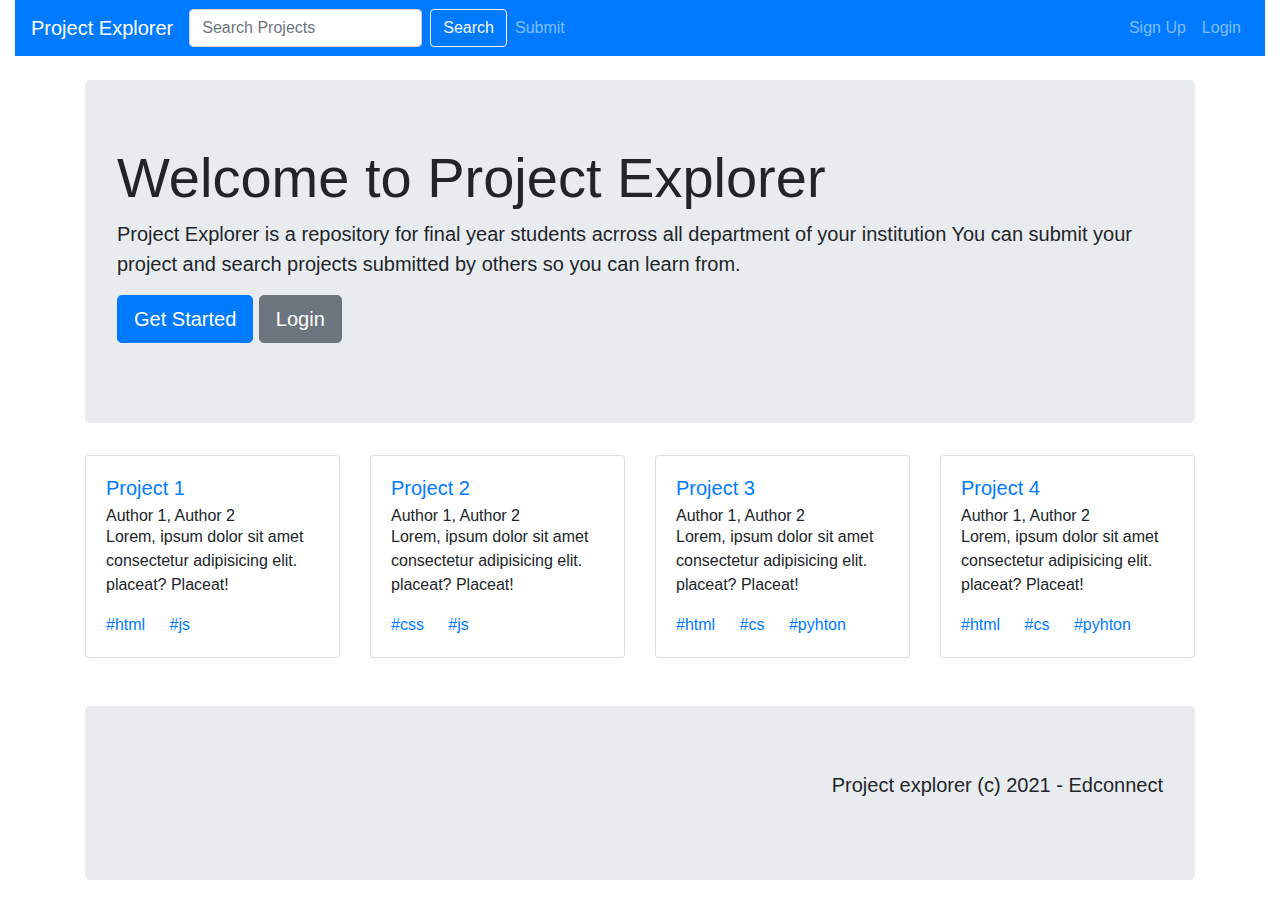
<file: app/public/project-explorer/index.html>
<!DOCTYPE html>
<html>
    <head>
        <title>Project Explorer App</title>
        <link rel="stylesheet" href="css/bootstrap.min.css">
         </head>
    <body>
        <div class="container-fluid">
            <nav class="navbar navbar-expand-lg navbar-dark bg-primary">
                <a class="navbar-brand" href="index.html">Project Explorer</a>
                <form class="form-inline" name="searchForm">
                  <input type="text" class="form-control mr-sm-2"  placeholder="Search Projects">
                  <button type="submit" class="btn btn-outline-light my-2 my-sm-0" >Search</button>
                </form>
                <div class="collapse navbar-collapse" id="navbarNavAltMarkup">
                    <ul class="navbar-nav">
                      <a class="nav-link" href="createproject.html">Submit</a>
                    </ul>
                    <ul class="navbar-nav ml-auto">
                      <a class="nav-link " href="register.html">Sign Up</a>
                      <a class="nav-link" href="login.html">Login</a>
                    </ul>
                </div>
            </nav>
        </div>
        <br>
        <div class="container">
            <div class="jumbotron">
                <h1 class="display-4">Welcome to Project Explorer</h1>
                <p class="lead">Project Explorer is a repository for final year students acrross all department of your institution You can submit your project and search projects submitted by others so you can learn from.</p>
                <p class="lead">
                    <a class="btn btn-primary btn-lg" href="register.html" role="button">Get Started</a>
                    <a class="btn btn-secondary btn-lg" href="login.html" role="button">Login</a>
                </p>
            </div>
    
            <div class="row">
                <div class="col">
                    <div class="card">
                        <div class="card-body">
                            <h5 class="card-title"><a href="#">Project 1</a></h5>
                            <h6 class="card-subtitle">Author 1, Author 2</h6>
                                <p class="card-text">Lorem, ipsum dolor sit amet consectetur adipisicing elit. placeat? Placeat!</p>
                                <a href="#" class="card-link">#html</a>
                                <a href="#" class="card-link">#js</a>
                        </div>
                    </div>                
                </div>
                <div class="col">
                    <div class="card">
                        <div class="card-body">
                            <h5 class="card-title"><a href="#">Project 2</a></h5>
                            <h6 class="card-subtitle">Author 1, Author 2</h6>
                                <p class="card-text">Lorem, ipsum dolor sit amet consectetur adipisicing elit. placeat? Placeat!</p>
                                <a href="#" class="card-link">#css</a>
                                <a href="#" class="card-link">#js</a>
                        </div>
                    </div>
                </div>
                <div class="col">
                    <div class="card">
                        <div class="card-body">
                            <h5 class="card-title"><a href="#">Project 3</a></h5>
                            <h6 class="card-subtitle">Author 1, Author 2</h6>
                                <p class="card-text">Lorem, ipsum dolor sit amet consectetur adipisicing elit. placeat? Placeat!</p>
                                <a href="#" class="card-link">#html</a>
                                <a href="#" class="card-link">#cs</a>
                                <a href="#" class="card-link">#pyhton</a>
                        </div>
                    </div>
                </div>
                <div class="col">
                    <div class="card">
                        <div class="card-body">
                            <h5 class="card-title"><a href="#">Project 4</a></h5>
                            <h6 class="card-subtitle">Author 1, Author 2</h6>
                                <p class="card-text">Lorem, ipsum dolor sit amet consectetur adipisicing elit. placeat? Placeat!</p>
                                <a href="#" class="card-link">#html</a>
                                <a href="#" class="card-link">#cs</a>
                                <a href="#" class="card-link">#pyhton</a> 
                        </div>
                    </div>
                </div>
            </div>
            <br><br>
            <div class="jumbotron">
                <p class="lead text-right">Project explorer (c) 2021 - <b>Edconnect</b></p>
              </div>
   </body>
</html>
</file>
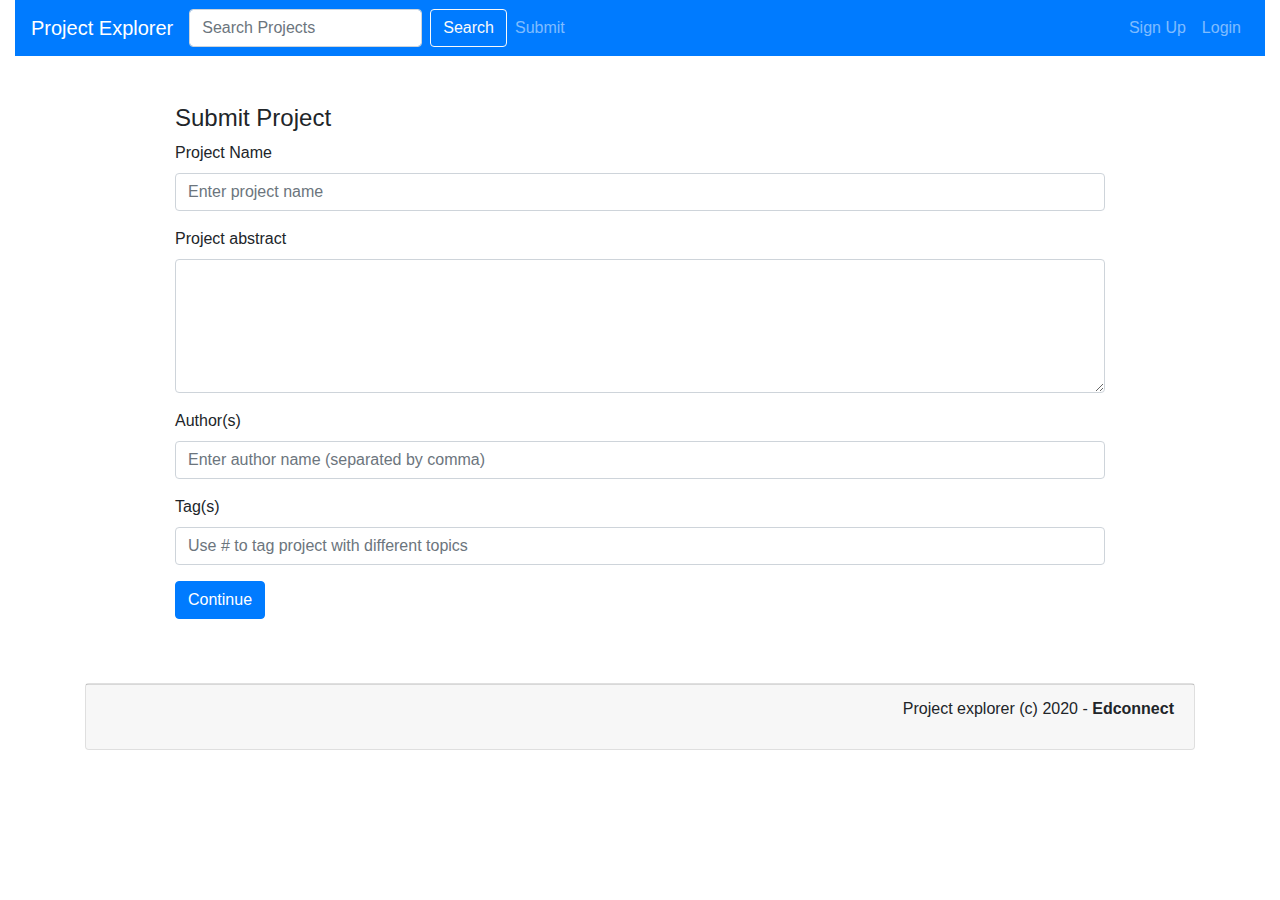
<file: app/public/project-explorer/createproject.html>
<!DOCTYPE html>
<html>
    <head>
        <title>Project Explorer App</title>
        <link rel="stylesheet" href="css/bootstrap.min.css">
      </head>
    
      <body>
        <div class="container-fluid">
            <nav class="navbar navbar-expand-lg navbar-dark bg-primary">
                <a class="navbar-brand" href="index.html">Project Explorer</a>
                <form class="form-inline" name="searchForm">
                  <input type="text" class="form-control mr-sm-2"  placeholder="Search Projects">
                  <button type="submit" class="btn btn-outline-light my-2 my-sm-0" >Search</button>
                </form>
                <div class="collapse navbar-collapse" id="navbarNavAltMarkup">
                    <ul class="navbar-nav">
                      <a class="nav-link" href="createproject.html">Submit</a>
                    </ul>
                    <ul class="navbar-nav ml-auto">
                      <a class="nav-link " href="register.html">Sign Up</a>
                      <a class="nav-link" href="login.html">Login</a>
                    </ul>
                </div>
            </nav>
        </div>
            <br><br>
            <div class="container mx-auto w-75">
                <h4 class="h-75">Submit Project</h4>

             <form>
                <div class="form-group">
                    <label>Project Name</label>
                    <input type="text" class="form-control" name="name" placeholder="Enter project name">  
                </div>
                <div class="form-group">
                    <label>Project abstract</label>
                    <textarea class="form-control" rows="5" name="abstract"></textarea>
                </div>
                <div class="form-group">
                    <label>Author(s)</label>
                    <input type="text" class="form-control" name="authors" placeholder="Enter author name (separated by comma)">
                </div>
                <div class="form-group">
                    <label>Tag(s)</label>
                    <input type="text" class="form-control" name="tags" placeholder="Use # to tag project with different topics">
                </div>
                <div class="form-group">
                    <button type="submit" class="btn btn-primary">Continue</button>
                </div>
             </form>
            </div>
             <br><br>
            <div class="container">
             <div class="w-100">
                <div class="card">
                    <div class="card-footer">
                        <p class="text-right">Project explorer (c) 2020 - <b>Edconnect</b></p>
                    </div>
                </div>
             </div>
            </div>
  </body>
</html>
</file>
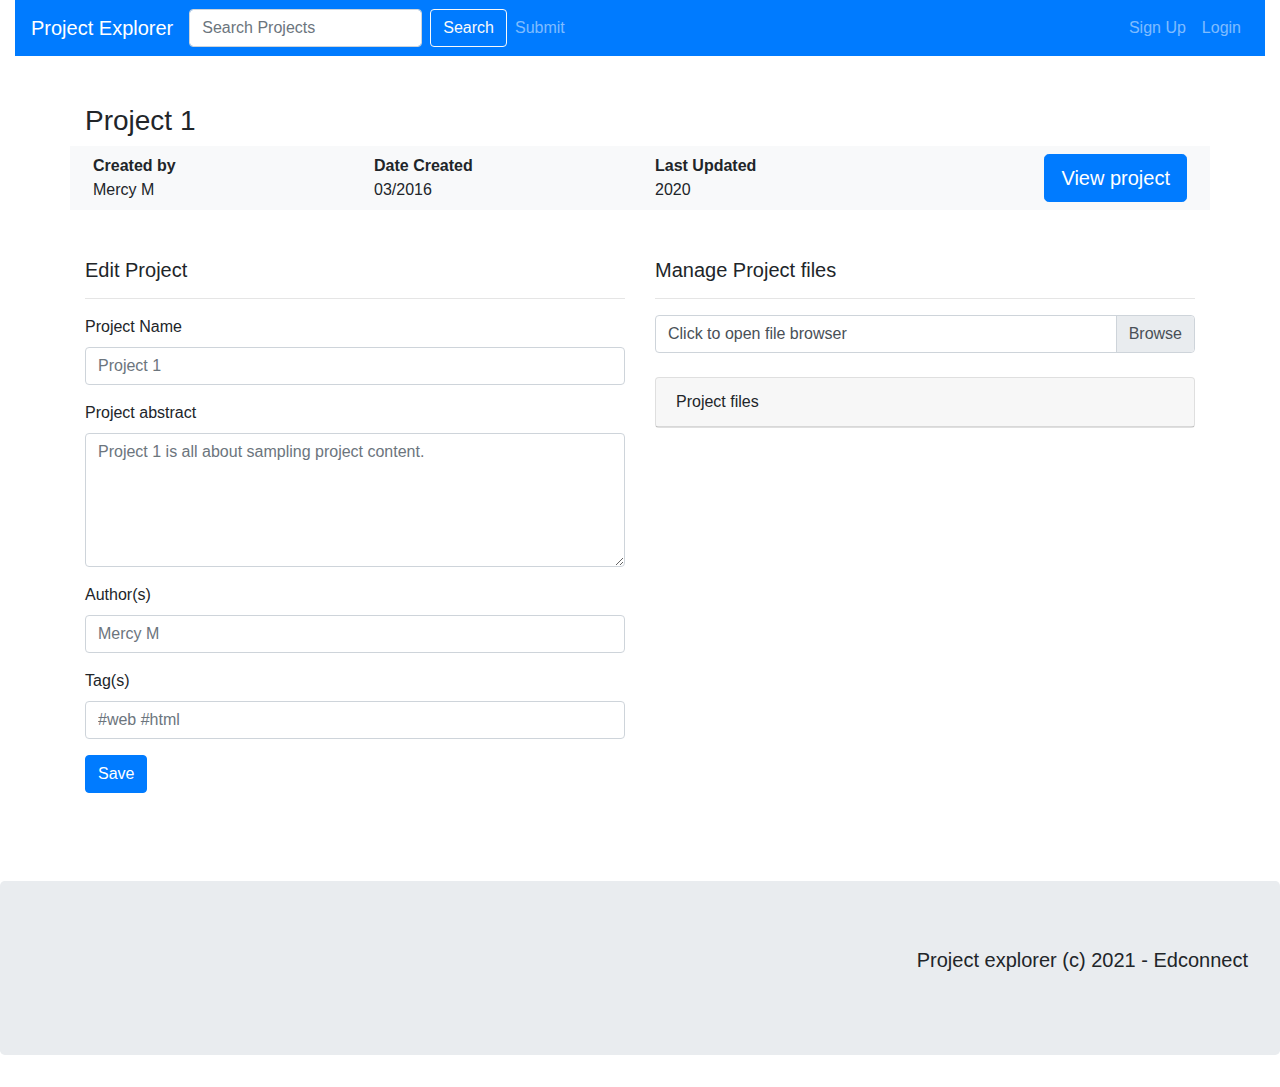
<file: app/public/project-explorer/editproject.html>
<!DOCTYPE html>
<html>    
  <head>
    <title>Project Explorer App</title>
    <link rel="stylesheet" href="css/bootstrap.min.css">
  </head>

  <body>
    <div class="container-fluid">
        <nav class="navbar navbar-expand-lg navbar-dark bg-primary">
            <a class="navbar-brand" href="index.html">Project Explorer</a>
            <form class="form-inline" name="searchForm">
              <input type="text" class="form-control mr-sm-2"  placeholder="Search Projects">
              <button type="submit" class="btn btn-outline-light my-2 my-sm-0" >Search</button>
            </form>
            <div class="collapse navbar-collapse" id="navbarNavAltMarkup">
                <ul class="navbar-nav">
                  <a class="nav-link" href="createproject.html">Submit</a>
                </ul>
                <ul class="navbar-nav ml-auto">
                  <a class="nav-link " href="register.html">Sign Up</a>
                  <a class="nav-link" href="login.html">Login</a>
                </ul>
            </div>
        </nav>
    </div>
        <br><br>
        <div class="container">
            <h3>Project 1</h3>
            
            <div class="row row-cols-4 bg-light p-2">  
                <div class="col"><b>Created by</b><br>Mercy M</div>
                <div class="col"><b>Date Created</b><br>03/2016</div>
                <div class="col"><b>Last Updated</b><br>2020</div> 
                <div class="col d-flex justify-content-end">                                
                <a href="viewproject.html" class="btn btn-lg btn-primary">View project</a>
                </div>
            </div>
              <br><br>
            <div class="row">
              <div class="col">
                <h5>Edit Project</h5>
                <hr>
                <form>
                  <div class="form-group">
                      <label>Project Name</label>
                      <input type="text" class="form-control" name="name" placeholder="Project 1">  
                  </div>
                  <div class="form-group">
                      <label>Project abstract</label>
                      <textarea class="form-control" rows="5" name="abstract" placeholder="Project 1 is all about sampling project content."></textarea>
                  </div>
                  <div class="form-group">
                      <label>Author(s)</label>
                      <input type="text" class="form-control" name="authors" placeholder="Mercy M">
                  </div>
                  <div class="form-group">
                      <label>Tag(s)</label>
                      <input type="text" class="form-control" name="tags" placeholder="#web #html">
                  </div>
                  <div class="form-group">
                      <button type="submit" class="btn btn-primary">Save</button>
                  </div>
               </form>
              </div>
              <div class="col">
                <h5>Manage Project files</h5>
                <hr>
                <div class="custom-file">
                  <input type="file" class="custom-file-input" name="browse" id="customFile">
                  <label class="custom-file-label" for="customFile">Click to open file browser</label>
                </div>
                <br><br>
                <div class="card">
                  <div class="card-header">
                    Project files
                  </div>
                </div>
              </div>
            </div>
        </div>
        <br>

        <br><br>
        <div class="jumbotron">
          <p class="lead text-right">Project explorer (c) 2021 - <b>Edconnect</b></p>
        </div>
        
  </body>
</html>
</file>
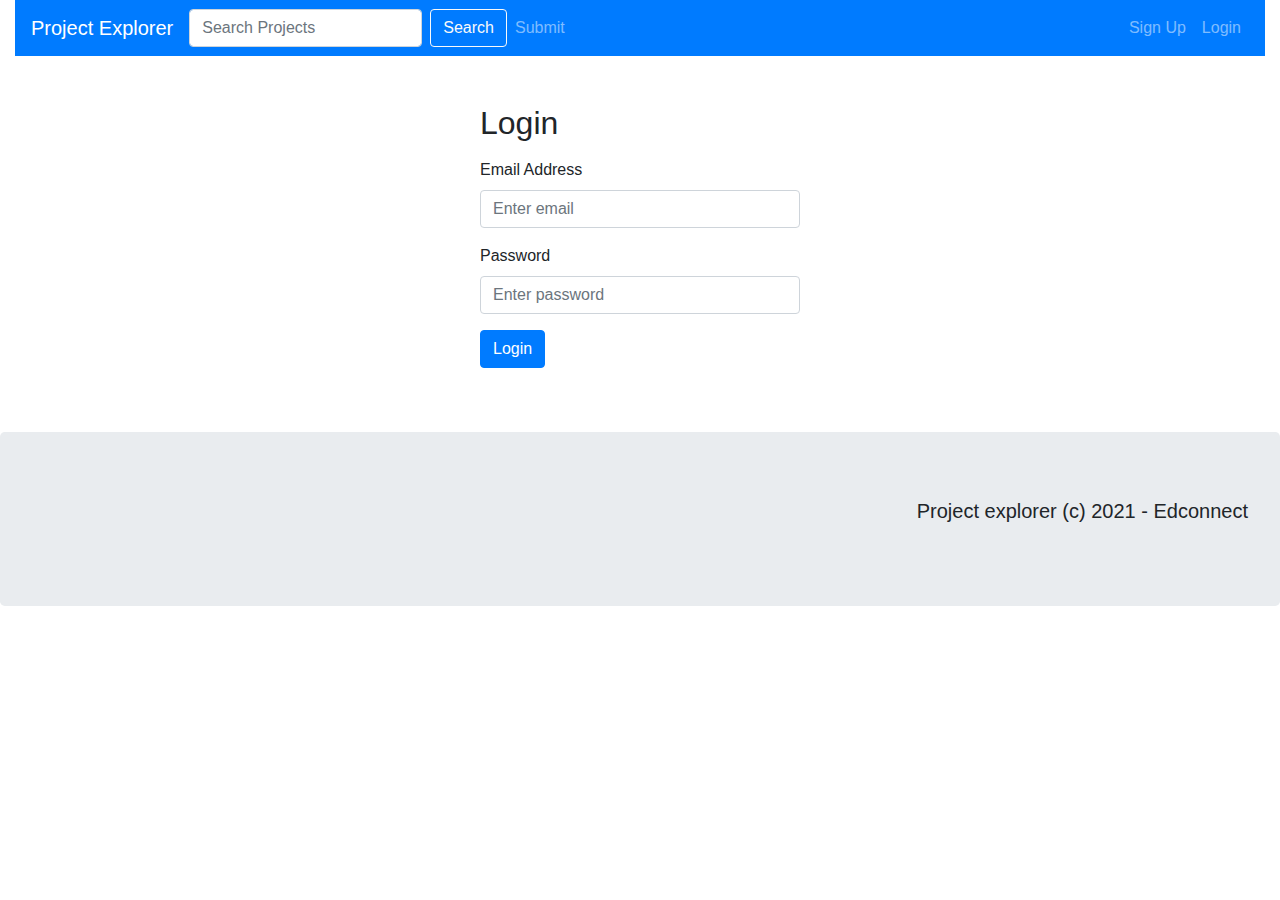
<file: app/public/project-explorer/login.html>
<!DOCTYPE html>
<html>
    <head>
        <title>Project Explorer App</title>
        <link rel="stylesheet" href="css/bootstrap.min.css">
    </head>
    <body>
        <div class="container-fluid">
            <nav class="navbar navbar-expand-lg navbar-dark bg-primary">
                <a class="navbar-brand" href="index.html">Project Explorer</a>
                <form class="form-inline" name="searchForm">
                  <input type="text" class="form-control mr-sm-2"  placeholder="Search Projects">
                  <button type="submit" class="btn btn-outline-light my-2 my-sm-0" >Search</button>
                </form>
                <div class="collapse navbar-collapse" id="navbarNavAltMarkup">
                    <ul class="navbar-nav">
                      <a class="nav-link" href="createproject.html">Submit</a>
                    </ul>
                    <ul class="navbar-nav ml-auto">
                      <a class="nav-link " href="register.html">Sign Up</a>
                      <a class="nav-link" href="login.html">Login</a>
                    </ul>
                </div>
            </nav>
        </div>
        <br><br>
        <form name="login">
            <div class="form-group mx-auto w-25">
                <h2 class="h-75">Login</h2>
                </div>
            <div class="form-group mx-auto w-25">
                <label>Email Address</label>
                <input type="email" class="form-control" name="email" placeholder="Enter email">  
            </div>
            <div class="form-group mx-auto w-25">
                <label>Password</label>
                <input type="password" class="form-control" name="password" placeholder="Enter password">
            </div>
            <div class="form-group mx-auto w-25">
                <button type="submit" class="btn btn-primary" name="submit" href="register.html">Login</button>
            </div>
        </form>
        <br><br>
        <div class="jumbotron">
            <p class="lead text-right">Project explorer (c) 2021 - <b>Edconnect</b></p>
        </div>
            
    </body>
</html>
</file>
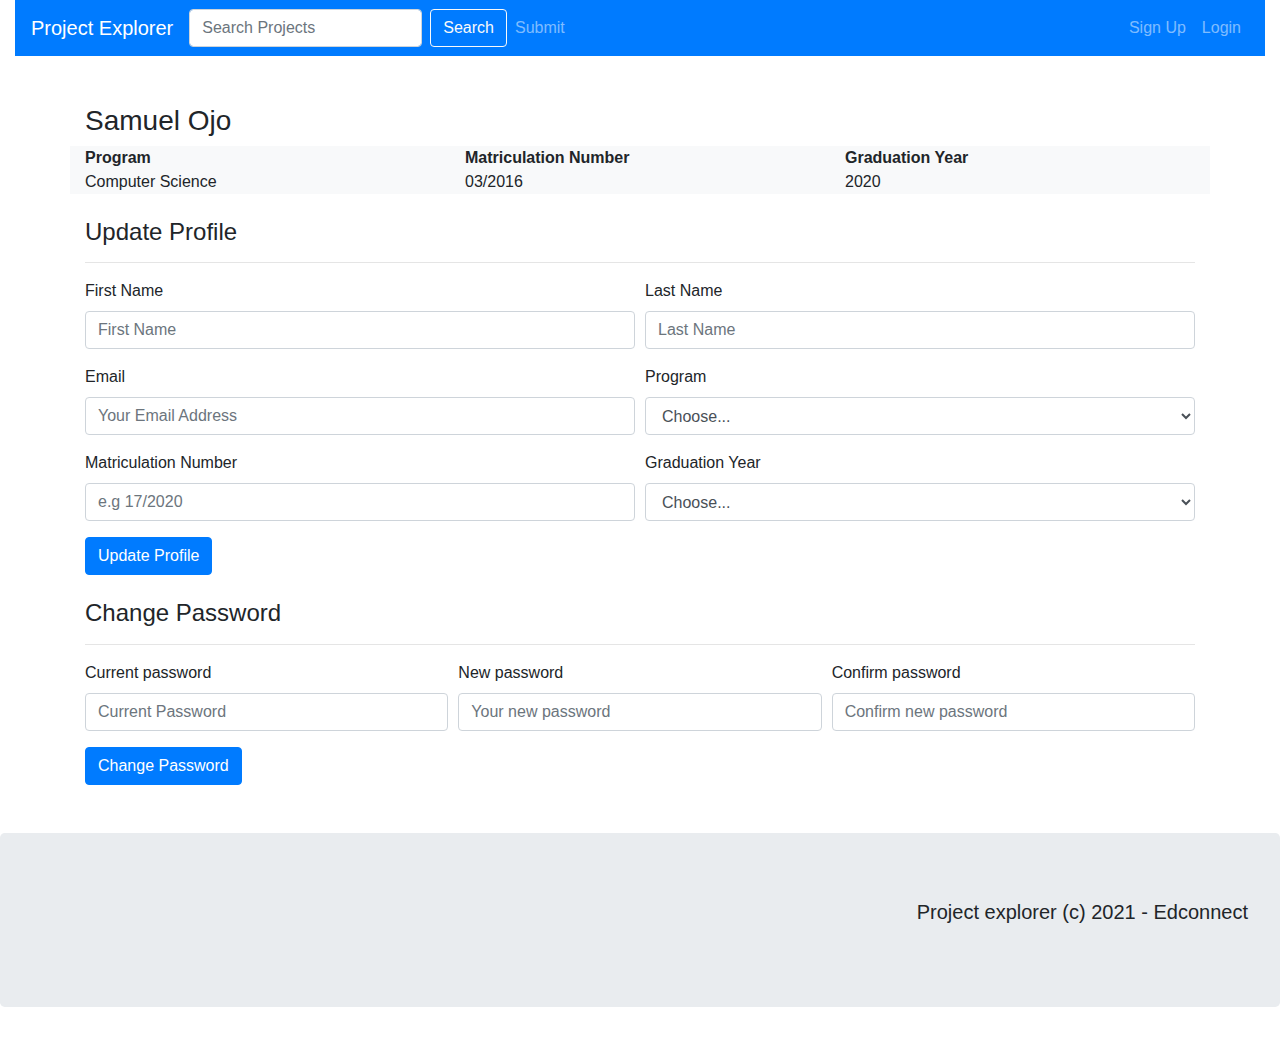
<file: app/public/project-explorer/profile.html>
<!DOCTYPE html>
<html>
    <head>
        <title>Project Explorer App</title>
        <link rel="stylesheet" href="css/bootstrap.min.css">
      </head>
      <body>
        <div class="container-fluid">
            <nav class="navbar navbar-expand-lg navbar-dark bg-primary">
                <a class="navbar-brand" href="index.html">Project Explorer</a>
                <form class="form-inline" name="searchForm">
                  <input type="text" class="form-control mr-sm-2"  placeholder="Search Projects">
                  <button type="submit" class="btn btn-outline-light my-2 my-sm-0" >Search</button>
                </form>
                <div class="collapse navbar-collapse" id="navbarNavAltMarkup">
                    <ul class="navbar-nav">
                      <a class="nav-link" href="createproject.html">Submit</a>
                    </ul>
                    <ul class="navbar-nav ml-auto">
                      <a class="nav-link " href="register.html">Sign Up</a>
                      <a class="nav-link" href="login.html">Login</a>
                    </ul>
                </div>
            </nav>
        </div>
        <br><br>
        <div class="container">
            <h3>Samuel Ojo</h3>
            
            <div class="row row-cols-3 bg-light">  
                <div class="col"><b>Program</b><br>Computer Science</div>
                <div class="col"><b>Matriculation Number</b><br>03/2016</div>
                <div class="col"><b>Graduation Year</b><br>2020</div>
            </div>
       
         <br>
        
            <h4>Update Profile</h4>
            <hr>
            <form>
                <div class="form-row">                    
                    <div class="form-group col-md-6">
                        <label>First Name</label>
                        <input type="text" class="form-control" name="firstName" placeholder="First Name">
                    </div>
                    <div class="form-group col-md-6">
                        <label>Last Name</label>
                        <input type="text" class="form-control" name="lastName" placeholder="Last Name">
                    </div>
                    <div class="form-group col-md-6">
                        <label>Email</label>
                        <input type="email" class="form-control" name="email" placeholder="Your Email Address">
                    </div>
                    <div class="form-group col-md-6">
                        <label>Program</label>
                        <select class="form-control" name="program">
                            <option selected>Choose...</option>
                            <option>Agricultural Engineering</option>
                            <option>Computer Science</option>
                            <option>Computer Information Systems</option>
                            <option>Computer Technology</option>
                            <option>Computer Information Systems</option>
                            <option>Data Science</option>
                        </select>
                    </div>
                    <div class="form-group col-md-6">
                        <label>Matriculation Number</label>
                        <input type="text" class="form-control" name="matricNumber" placeholder="e.g 17/2020">
                    </div>
                    <div class="form-group col-md-6">
                        <label>Graduation Year</label>
                        <select class="form-control" name="graduationYear">
                            <option selected>Choose...</option>
                            <option>2015</option>
                            <option>2016</option>
                            <option>2017</option>
                            <option>2018</option>
                            <option>2019</option>
                            <option>2020</option>
                            <option>2021</option>
                        </select>
                    </div>
                </div>                
                <button type="submit" class="btn btn-primary" name="submit">Update Profile</button>
            </form>
       
            <br>
            
                <h4>Change Password</h4>
                <hr>
                <form>
                    <div class="form-row">                    
                        <div class="form-group col-md-4">
                            <label>Current password</label>
                            <input type="password" class="form-control" name="currentPassword" placeholder="Current Password">
                        </div>                    
                        <div class="form-group col-md-4">
                            <label>New password</label>
                            <input type="password" class="form-control" name="newPassword" placeholder="Your new password">
                        </div>                    
                        <div class="form-group col-md-4">
                            <label>Confirm password</label>
                            <input type="password" class="form-control" name="confirmPassword" placeholder="Confirm new password">
                        </div>
                    </div>
                        <button type="submit" class="btn btn-primary" name="submit">Change Password</button>
                </form>
        </div>
            <br><br>
            <div class="jumbotron">
                <p class="lead text-right">Project explorer (c) 2021 - <b>Edconnect</b></p>
              </div>

</body>
</html>
</file>
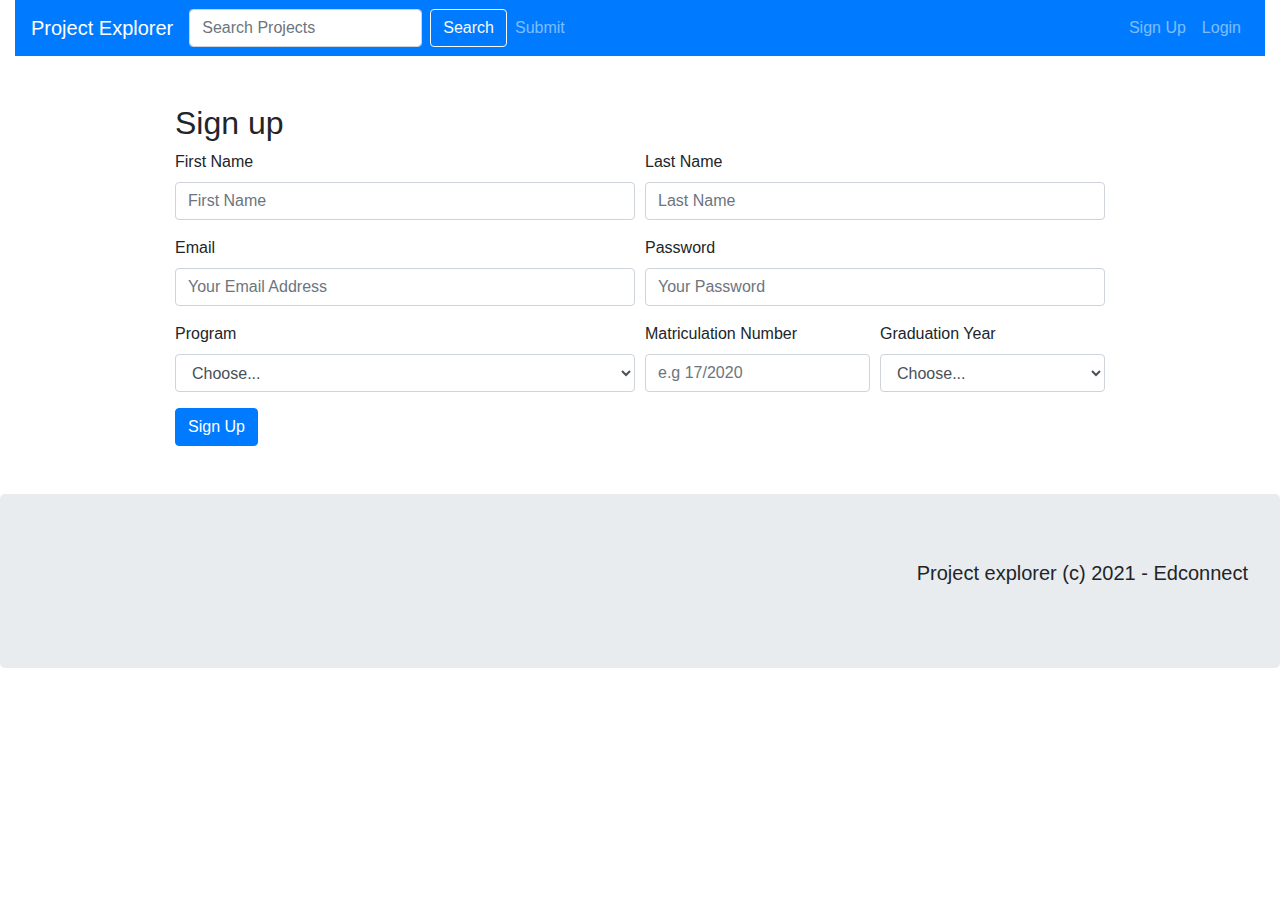
<file: app/public/project-explorer/register.html>
<!DOCTYPE html>
<html>
    <head>
    <title>Project Explorer App</title>
    <link rel="stylesheet" href="css/bootstrap.min.css">
  </head>

  <body>
    <div class="container-fluid">
        <nav class="navbar navbar-expand-lg navbar-dark bg-primary">
            <a class="navbar-brand" href="index.html">Project Explorer</a>
            <form class="form-inline" name="searchForm">
              <input type="text" class="form-control mr-sm-2"  placeholder="Search Projects">
              <button type="submit" class="btn btn-outline-light my-2 my-sm-0" >Search</button>
            </form>
            <div class="collapse navbar-collapse" id="navbarNavAltMarkup">
                <ul class="navbar-nav">
                  <a class="nav-link" href="createproject.html">Submit</a>
                </ul>
                <ul class="navbar-nav ml-auto">
                  <a class="nav-link " href="register.html">Sign Up</a>
                  <a class="nav-link" href="login.html">Login</a>
                </ul>
            </div>
        </nav>
    </div>
        <br><br>
        <div class="container mx-auto w-75">
            <h2>Sign up</h2>

            <form>
                <div class="form-row">        
                 <div class="form-group col-md-6">
                        <label>First Name</label>
                        <input class="form-control" type="text" name="firstName" placeholder="First Name">
                 </div>
                 <div class="form-group col-md-6">
                        <label>Last Name</label>
                        <input class="form-control" type="text" name="lastName" placeholder="Last Name">
                </div>
                <div class="form-group col-md-6">
                        <label>Email</label>
                        <input class="form-control" type="email" name="email" placeholder="Your Email Address">
                    </div>
                    <div class="form-group col-md-6">
                        <label>Password</label>
                        <input class="form-control" type="password" name="password" placeholder="Your Password">
                    </div>
                    <div class="form-group col-md-6">
                        <label>Program</label>
                        <select class="form-control" name="program">
                            <option selected>Choose...</option>
                            <option>Agricultural Engineering</option>
                            <option>Computer Science</option>
                            <option>Computer Information Systems</option>
                            <option>Computer Technology</option>
                            <option>Computer Information Systems</option>
                            <option>Data Science</option>
                        </select>
                    </div>
                    <div class="form-group col-md-3">
                        <label>Matriculation Number</label>
                        <input class="form-control" type="text" name="matricNumber" placeholder="e.g 17/2020">
                    </div>
                    <div class="form-group col-md-3">
                        <label>Graduation Year</label>
                        <select class="form-control" name="graduationYear">
                            <option selected>Choose...</option>
                            <option>2014</option>
                            <option>2015</option>
                            <option>2016</option>
                            <option>2017</option>
                            <option>2018</option>
                            <option>2019</option>
                            <option>2020</option>
                            <option>2021</option>
                        </select>
                    </div>
                </div>                
                <button type="submit" class="btn btn-primary" name="submit">Sign Up</button>
            </form>
        </div>
            <br><br>
            <div class="jumbotron">
                <p class="lead text-right">Project explorer (c) 2021 - <b>Edconnect</b></p>
            </div>
   </body>
</html>
</file>
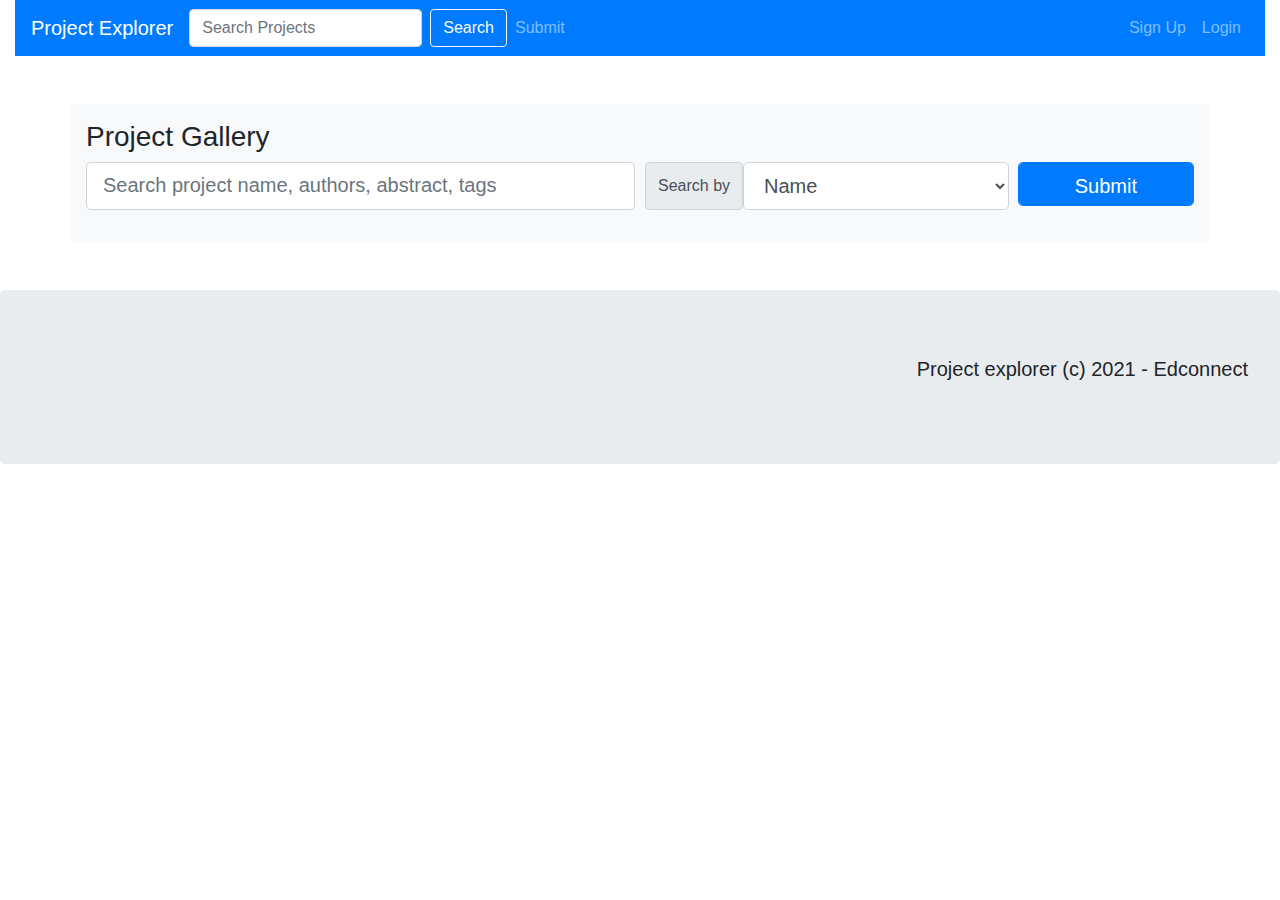
<file: app/public/project-explorer/search.html>
<!DOCTYPE html>
<html>
    <head>
        <title>Project Explorer App</title>
        <link rel="stylesheet" href="css/bootstrap.min.css">
      </head>
      <body>
        <div class="container-fluid">
          <nav class="navbar navbar-expand-lg navbar-dark bg-primary">
            <a class="navbar-brand" href="index.html">Project Explorer</a>
            <form class="form-inline" name="searchForm">
              <input type="text" class="form-control mr-sm-2"  placeholder="Search Projects">
              <button type="submit" class="btn btn-outline-light my-2 my-sm-0" >Search</button>
            </form>
            <div class="collapse navbar-collapse" id="navbarNavAltMarkup">
                <ul class="navbar-nav">
                  <a class="nav-link" href="createproject.html">Submit</a>
                </ul>
                <ul class="navbar-nav ml-auto">
                  <a class="nav-link " href="register.html">Sign Up</a>
                  <a class="nav-link" href="login.html">Login</a>
                </ul>
            </div>
          </nav>
        </div>
          <br><br> 
        <div class="container bg-light p-3">         
          <h3>Project Gallery</h3> 
          <form> 
              <div class="form-row">  
              <div class="form-group col-md-6">
                <input class="form-control form-control-lg" name="searchTerm" type="text" placeholder="Search project name, authors, abstract, tags">
              </div>
              <div class="form-group col-md-4">
                <div class="input-group-prepend">
                  <div class="input-group-text ">Search by</div>                
                                       
                  <select class="form-control form-control-lg" name="searchType">
                    <option>Name</option>
                    <option>Description</option>
                    <option>Author</option>
                    <option>Tags</option>
                  </select>
                </div>
              </div>
                <div class="form-group col-md-2">         
                <button type="submit" class="btn btn-lg btn-primary form-control">Submit</button>
                </div>
              </div>
          </form>
          </div>        
        </div>
            <br><br>
            <div class="jumbotron">
              <p class="lead text-right">Project explorer (c) 2021 - <b>Edconnect</b></p>
            </div>
    </body>
</html>
</file>
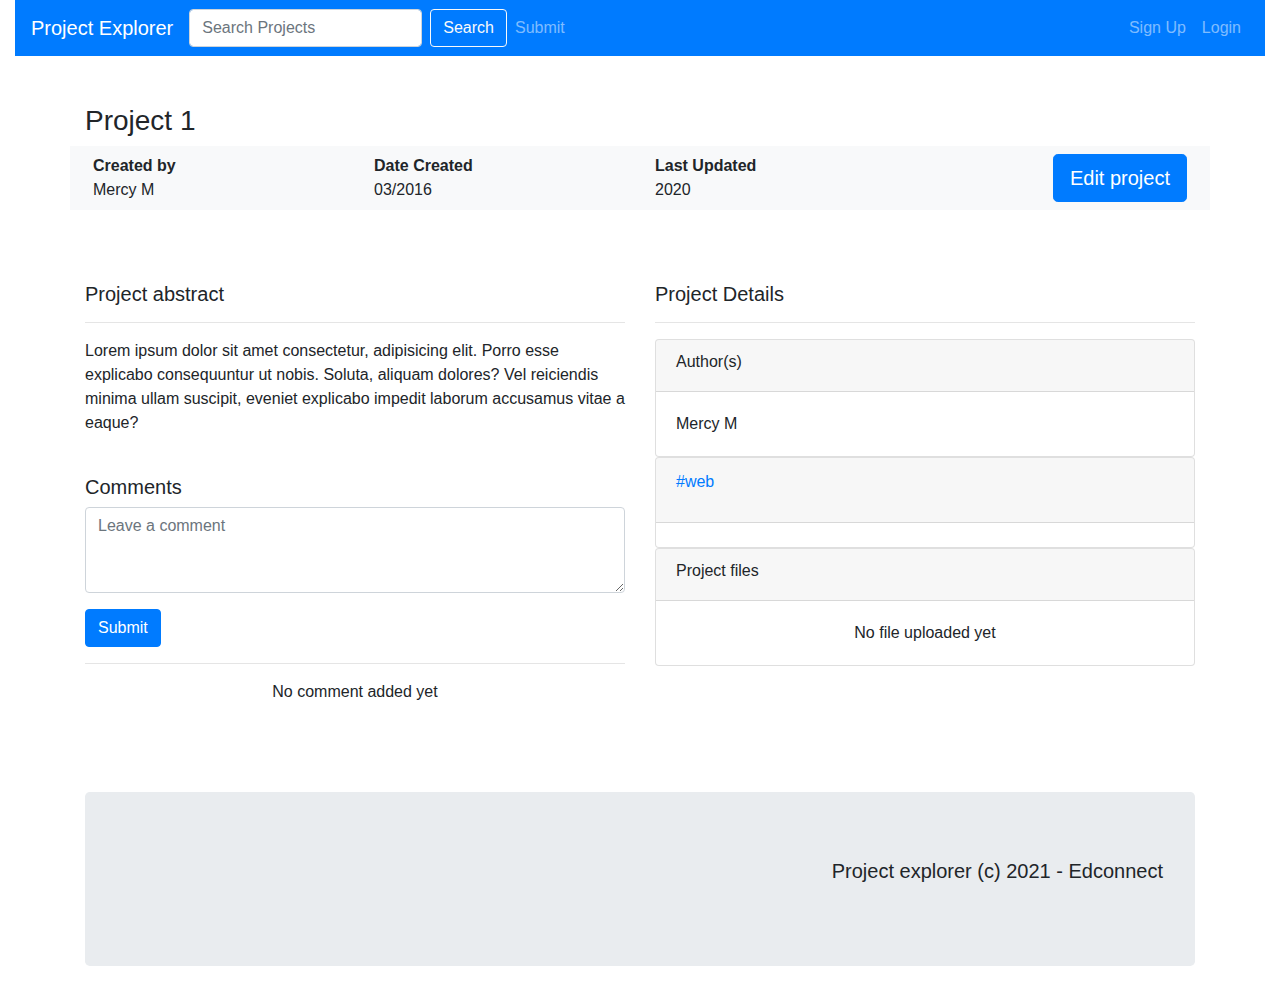
<file: app/public/project-explorer/viewproject.html>
<!DOCTYPE html>
<html>
    <head>
        <title>Project Explorer App</title>
        <link rel="stylesheet" href="css/bootstrap.min.css">
      </head>
      <body>
        <div class="container-fluid">
            <nav class="navbar navbar-expand-lg navbar-dark bg-primary">
                <a class="navbar-brand" href="index.html">Project Explorer</a>
                <form class="form-inline" name="searchForm">
                  <input type="text" class="form-control mr-sm-2"  placeholder="Search Projects">
                  <button type="submit" class="btn btn-outline-light my-2 my-sm-0" >Search</button>
                </form>
                <div class="collapse navbar-collapse" id="navbarNavAltMarkup">
                    <ul class="navbar-nav">
                      <a class="nav-link" href="createproject.html">Submit</a>
                    </ul>
                    <ul class="navbar-nav ml-auto">
                      <a class="nav-link " href="register.html">Sign Up</a>
                      <a class="nav-link" href="login.html">Login</a>
                    </ul>
                </div>
            </nav>
            <br><br>
            <div class="container">
                <h3>Project 1</h3>
                
                <div class="row row-cols-4 bg-light p-2">  
                    <div class="col"><b>Created by</b><br>Mercy M</div>
                    <div class="col"><b>Date Created</b><br>03/2016</div>
                    <div class="col"><b>Last Updated</b><br>2020</div> 
                    <div class="col d-flex justify-content-end">                                
                    <a href="editproject.html" type="submit" class="btn btn-lg btn-primary">Edit project</a>
                    </div>
                </div>
                  <br><br><br>
                <div class="row">
                  <div class="col">
                    <h5>Project abstract</h5>
                    <hr>
                    <p>Lorem ipsum dolor sit amet consectetur, adipisicing elit. Porro esse explicabo consequuntur ut nobis. Soluta, aliquam dolores? Vel reiciendis minima ullam suscipit, eveniet explicabo impedit laborum accusamus vitae a eaque?</p>
                    <br>
                    <h5>Comments</h5>
                    <form>
                        <div class="form-group">
                            <textarea class="form-control" name="comments" placeholder="Leave a comment" rows="3"></textarea>
                        </div>
                          <button type="submit" class="btn btn-primary">Submit</button>
                    </form>
                    <hr>
                    <p class="text-center">No comment added yet</p>
                  </div>
                  <div class="col">
                      <h5>Project Details</h5>
                      <hr>
                      <div class="card">
                          <div class="card-header">
                              <h6>Author(s)</h6>
                          </div>
                          <div class="card-body">
                              <p class="card-text">Mercy M</p>
                          </div>
                      </div>
                        <div class="card">
                          <div class="card-header">
                              <p><a href="#">#web</a></p>
                          </div><br>
                       </div>
                       <div class="card">
                          <div class="card-header">
                              <h6>Project files</h6>
                          </div>
                          <div class="card-body">
                              <p class="card-text text-center">
                                  No file uploaded yet
                              </p>
                          </div>
                      </div>
                  </div>
            </div>
            <br>

            <br><br>
            <div class="jumbotron">
                <p class="lead text-right">Project explorer (c) 2021 - <b>Edconnect</b></p>
              </div>
    </body>
</html>
</file>
